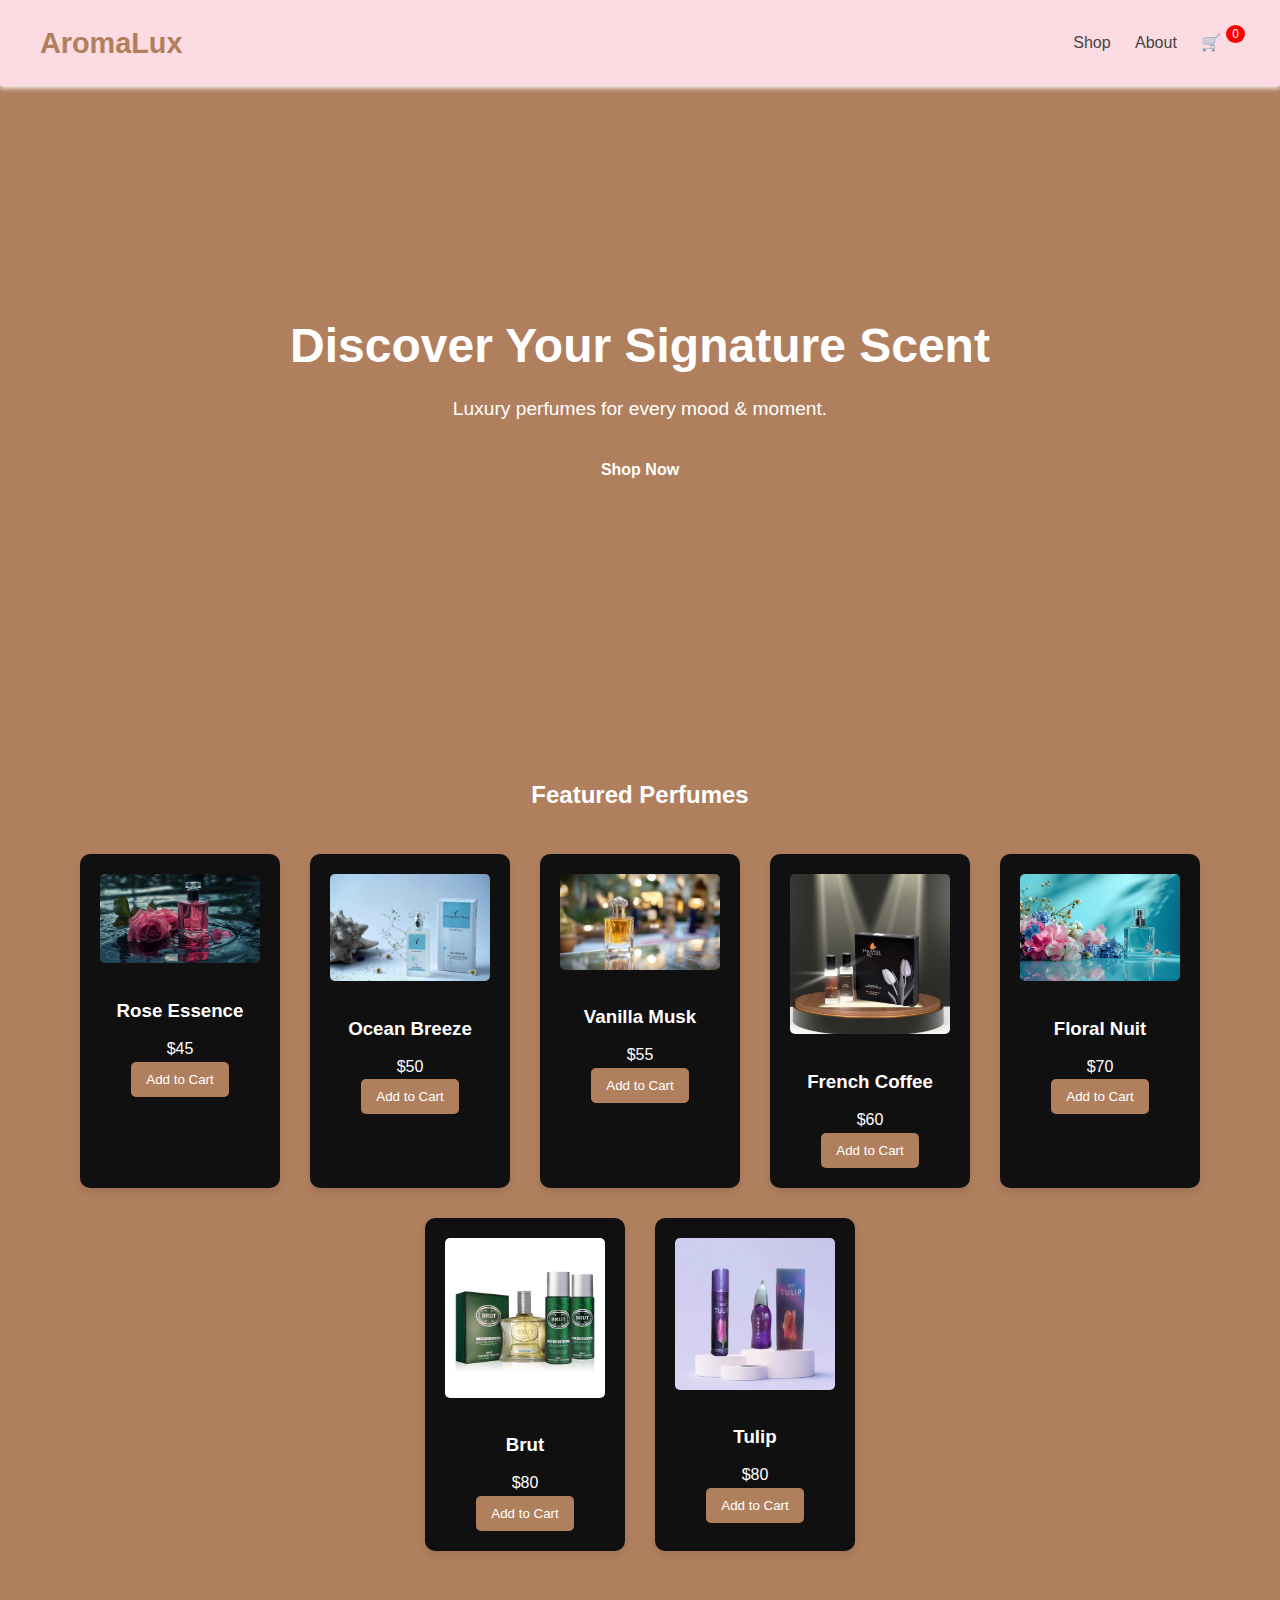
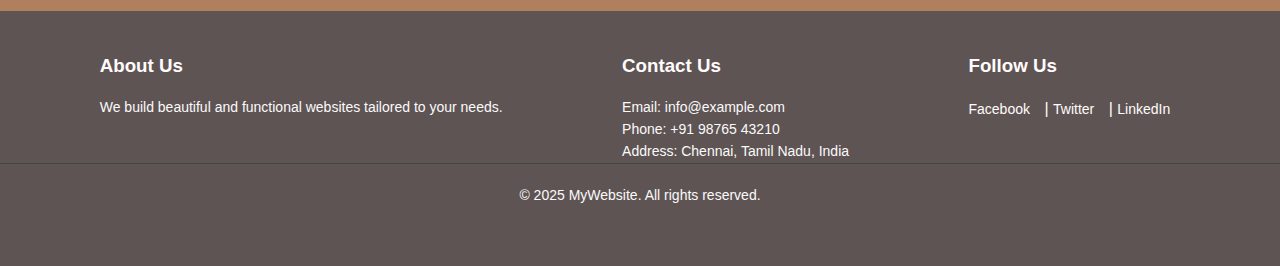
<file: index.html>
<!DOCTYPE html>
<html lang="en">
<head>
    <meta charset="UTF-8">
    <meta name="viewport" content="width=device-width, initial-scale=1.0">
    <title>Aromalux-online perfume shop</title>
    <link rel="stylesheet" href="style.css">
  
</head>

<body>
  <script>
      function updateCartCount() {
    let cart = JSON.parse(localStorage.getItem("cart")) || [];
    let totalCount = cart.reduce((sum, item) => sum + item.qty, 0);
    document.getElementById("cartCount").textContent = totalCount;
      }


    function addToCart(productName) {
      let cart = JSON.parse(localStorage.getItem("cart")) || [];

      let existing = cart.find(item => item.name === productName);
      if (existing) {
        existing.qty += 1;
      } else {
        cart.push({ name: productName, qty: 1 });
      }

      localStorage.setItem("cart", JSON.stringify(cart));
      alert(`${productName} added to cart`);
      updateCartCount();
    }
    document.addEventListener("DOMContentLoaded",updateCartCount);

     
  </script>
 

  <!-- Header -->
  <header>
    <h1>AromaLux</h1>
    <nav>
      <a href="#products">Shop</a>
      <a href="#">About</a>
      <a href="Cart.html" id="cartLink"> 
      🛒<span id="cartCount" class="badge">0</span></a>
      
      
    </nav>
  </header>
 

  <!-- Hero Section -->
  <section class="hero">
    <h2>Discover Your Signature Scent</h2>
    <p>Luxury perfumes for every mood & moment.</p>
    <a href="#products" class="btn">Shop Now</a>
  </section>

  <!-- Product Section -->
  <section id="products">
    <h2>Featured Perfumes</h2>
    <div class="product-list">

      <div class="product">
        <img src="images/perfume1.jpg" alt="Perfume 1">
        <h3>Rose Essence</h3>
        <p>$45</p>
        <button onclick="addToCart('Rose Essence')">Add to Cart</button>
      </div>

      <div class="product">
        <img src="images/ocean.jpg" alt="Perfume 2">
        <h3>Ocean Breeze</h3>
        <p>$50</p>
        <button onclick="addToCart('Ocean Breeze')">Add to Cart</button>
      </div>

      <div class="product">
        <img src="images/perfume3.jpg" alt="Perfume 3">
        <h3>Vanilla Musk</h3>
        <p>$55</p>
        <button onclick="addToCart('Vanilla Musk')">Add to Cart</button>
      </div>

      <div class="product">
        <img src="images/chocoper.jpg" alt="Perfume 3">
        <h3>French Coffee</h3>
        <p>$60</p>
        <button onclick="addToCart('French Coffee')">Add to Cart</button>
      </div>

      <div class="product">
        <img src="images/floral.jpg" alt="Perfume 3">
        <h3>Floral Nuit</h3>
        <p>$70</p>
        <button onclick="addToCart('Floral Nuit')">Add to Cart</button>
      </div>

      <div class="product">
        <img src="images/Brut.jpg" alt="Perfume 3">
        <h3>Brut</h3>
        <p>$80</p>
        <button onclick="addToCart('Brut')">Add to Cart</button>
      </div>

      
      <div class="product">
        <img src="images/Tulip.jpg" alt="Perfume 3">
        <h3>Tulip</h3>
        <p>$80</p>
        <button onclick="addToCart('Brut')">Add to Cart</button>
      </div>


    </div>
  </section>

  <footer>
    <!-- HTML -->
<footer class="footer">
  <div class="footer-container">
    <div class="footer-about">
      <h3>About Us</h3>
      <p>We build beautiful and functional websites tailored to your needs.</p>
    </div>
    <div class="footer-contact">
      <h3>Contact Us</h3>
      <ul>
        <li>Email: info@example.com</li>
        <li>Phone: +91 98765 43210</li>
        <li>Address: Chennai, Tamil Nadu, India</li>
      </ul>
    </div>
    <div class="footer-social">
      <h3>Follow Us</h3>
      <a href="#">Facebook</a> |
      <a href="#">Twitter</a> |
      <a href="#">LinkedIn</a>
    </div>
  </div>
  <div class="footer-bottom">
    <p>&copy; 2025 MyWebsite. All rights reserved.</p>
  </div>
</footer>
       
    
    
    




  


</body>
</html>
</file>
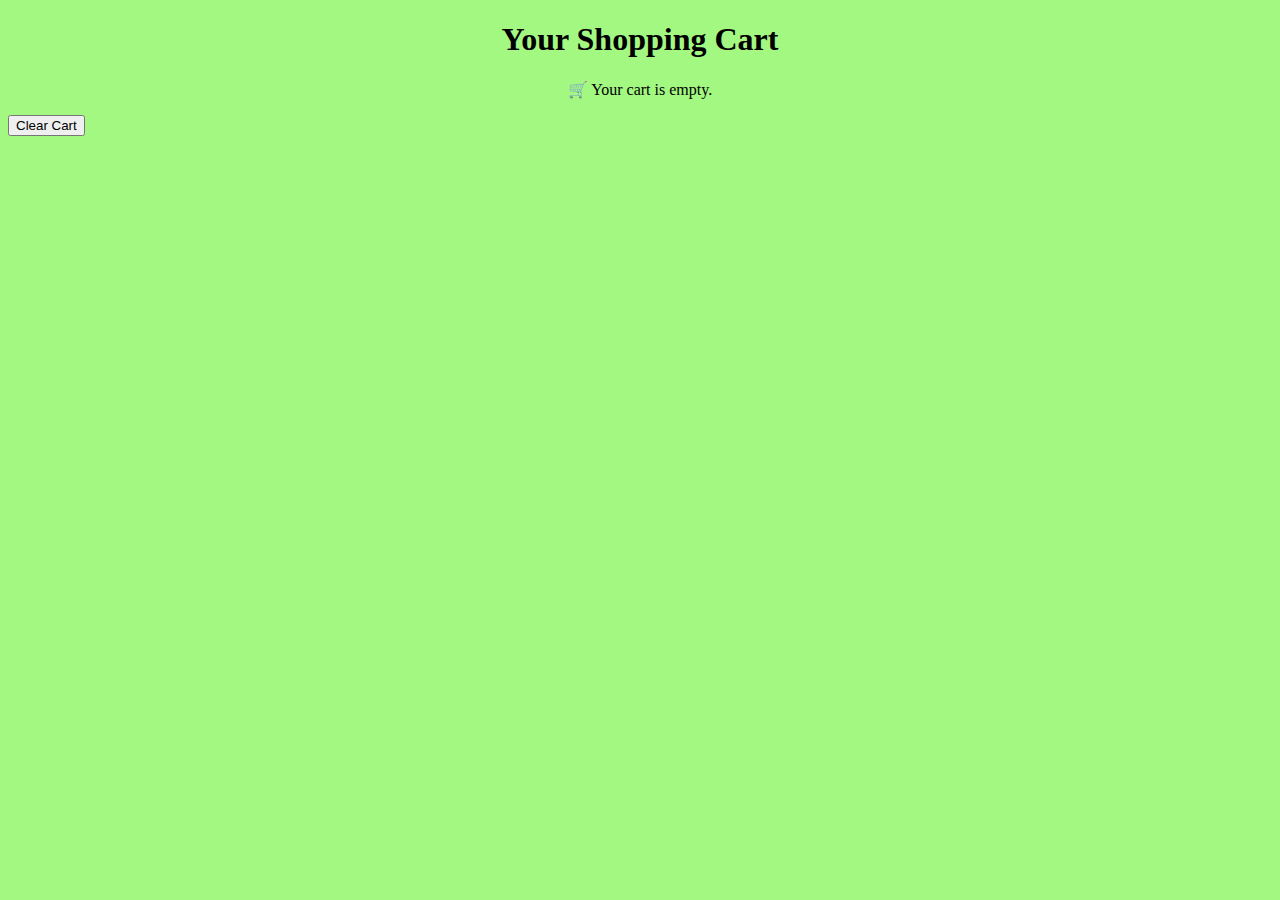
<file: Cart.html>
<!DOCTYPE html>
<html lang="en">
<head>
    <meta charset="UTF-8">
    <meta name="viewport" content="width=device-width, initial-scale=1.0">
    <title>Your Cart</title>
</head>
<body>
  <style>
  body{
    background-color: rgb(163, 248, 129);
  }
  </style>
  <center><h1>Your Shopping Cart</h1></center>

  <!-- Cart items displayed here -->
  <div id="cartContainer"></div>

  <!-- Summary and Actions -->
  <div id="cartSummary">
    <p id="totalItems"></p>
    <button id="clearBtn">Clear Cart</button>
    
  </div>

  <script>
    let cart = JSON.parse(localStorage.getItem("cart")) || [];
    const cartContainer = document.getElementById("cartContainer");
    const totalItemsDisplay = document.getElementById("totalItems");

    function renderCart() {
      console.log("🔄 renderCart() called");
  console.log("Cart data:", cart);
      cartContainer.innerHTML = "";

      if (cart.length === 0) {
        cartContainer.innerHTML = "<p style='text-align:center;'>🛒 Your cart is empty.</p>";
        totalItemsDisplay.textContent = "";
        return;
      }

      let table = document.createElement("table");
      table.innerHTML = `
        <tr>
          <th>Product Name</th>
          <th>Quantity</th>
          <th>Action</th>
        </tr>
      `;

      cart.forEach((item, index) => {
        let row = document.createElement("tr");
        row.innerHTML = `
          <td>${item.name}</td>
          <td>${item.qty}</td>
          <td><button onclick="removeItem(${index})">Remove</button></td>
        `;
        table.appendChild(row);
      });

      cartContainer.appendChild(table);

      const totalCount = cart.reduce((sum, item) => sum + item.qty, 0);
      totalItemsDisplay.textContent = `Total Items: ${totalCount}`;
    }

    function removeItem(index) {
      console.log(`items removed $(index)`);
      cart.splice(index, 1);
      localStorage.setItem("cart", JSON.stringify(cart));
      renderCart();
    }

    document.getElementById("clearBtn").addEventListener("click", () => {
      if (confirm("Are you sure you want to clear the cart?")) {
        localStorage.removeItem("cart");
        cart = [];
        renderCart();  //refresh the cart
      }
    });

    renderCart(); // Initialize
  </script>
</body>

      
  
      
  
   

</html>
</file>
<file: style.css>
*{
    margin: 0;
    padding: 0;
    box-sizing: border-box;
}
body{
    font-family: 'Segoe UI', sans-serif;
    background-color: #fdecf9;
    color: #333;
     line-height: 1.6;
}
header{
    background-color: #fcdbe2;
    padding: 20px 40px;
    display: flex;
    justify-content: space-between;
    
    align-items: center;
    box-shadow: 0 2px 5px;
}
header h1{
    font-size: 1.8em;
    color:#b07f5e;
}
nav a{
    margin-left: 20px;
    text-decoration: none;
    color: #444;
    font-weight: 500;
}
.hero{
    background:url('https://images.unsplash.com/photo-1673442598728-71caf1f15820?q=80&w=1470&auto=format&fit=crop&ixlib=rb-4.0.3&ixid=M3wxMjA3fDB8MHxwaG90by1wYWdlfHx8fGVufDB8fHx8fA%3D%3D') no-repeat
    center center/cover;
    height: 70vh;
    color: white;
    text-align: center;
    display: flex;
    flex-direction: column;
    justify-content: center;
    
    
}
.hero h2{
    font-size: 3em;
    margin-bottom: 10px;
}
.hero p{
    font-size: 1.2em;
    margin-bottom: 20px;
}
.btn{
    background-color: #b07f5e;
    color: white;
    padding: 12px 24px;
    text-decoration: none;
    border-radius: 5px;
    font-weight: bold;
}
#products{
    padding: 60px 40px;
    background-color:#b07f5e;
}
#products h2{
    text-align: center;
    margin-bottom: 40px;
}
.product-list{
    display: flex;
    justify-content: center;
    flex-wrap: wrap;
    gap: 30px;
}
.product{
    background-color: rgb(17, 16, 16);
    padding: 20px;
    border-radius: 10px;
    width: 200px;
    box-shadow: 0 4px 8px rgba(0,0,0,0.1);
    text-align: center;
}
.product img{
    width:100%;
    height: auto;
    margin-bottom: 15px;
    border-radius: 5px;

}
.product h3{
    margin: 10px 0;

}
.product button{
    padding: 10px 15px;
    background-color: #b07f5e;
    color: white;
    border:none;
    border-radius: 5px;
    cursor:pointer;
}
.product button:hover{
    background-color: #a0684d;
}
/* CSS */
.footer {
    background-color: #5f5454;
    color: #fffcfc;
    padding: 40px 0;
    font-family: Arial, sans-serif;
  }
  
  .footer-container {
   display: flex;
   flex-wrap: wrap;
    
    justify-content: space-around;
    max-width: 1200px;
    margin: auto;
  }
  
  .footer h3 {
    margin-bottom: 15px;
  }
  
  .footer p,
  .footer ul,
  .footer li,
  .footer a {
    font-size: 14px;
    line-height: 1.6;
    color: #fafafa;
    text-decoration: none;
    list-style: none;
  }
  
  .footer-contact ul,
  .footer-social {
    padding: 0;
  }
  
  .footer-social a {
    color: #fffcfc;
    margin-right: 10px;
  }
  
  .footer-social a:hover {
    color: #fffcfc;
    text-decoration: underline;
  }
  
  .footer-bottom {
    text-align: center;
    padding: 20px;
    border-top: 1px solid #444;
    font-size: 13px;
    color: #ffffff;
  }
 

  .badge{
    background-color: red;
  color: white;
  padding: 2px 6px;
  border-radius: 50%;
  font-size: 12px;
  position: relative;
  top: -10px;
  right: -5px;
  }

  body {
    background-color: #b07f5e;
    font-family: Arial, sans-serif;
    color: #fff;
  }

  table {
    width: 80%;
    margin: auto;
    border-collapse: collapse;
    background-color: #fff;
    color: #000;
  }

  th, td {
    padding: 10px;
    border: 1px solid #ddd;
    text-align: center;
  }

  #closeBtn, #clearBtn {
    display: inline-block;
    margin: 20px;
    padding: 10px 20px;
    background-color: #4b2c20;
    color: white;
    text-decoration: none;
    border-radius: 5px;
  }

  #cartSummary {
    text-align: center;
    margin-top: 20px;
  }
</file>
